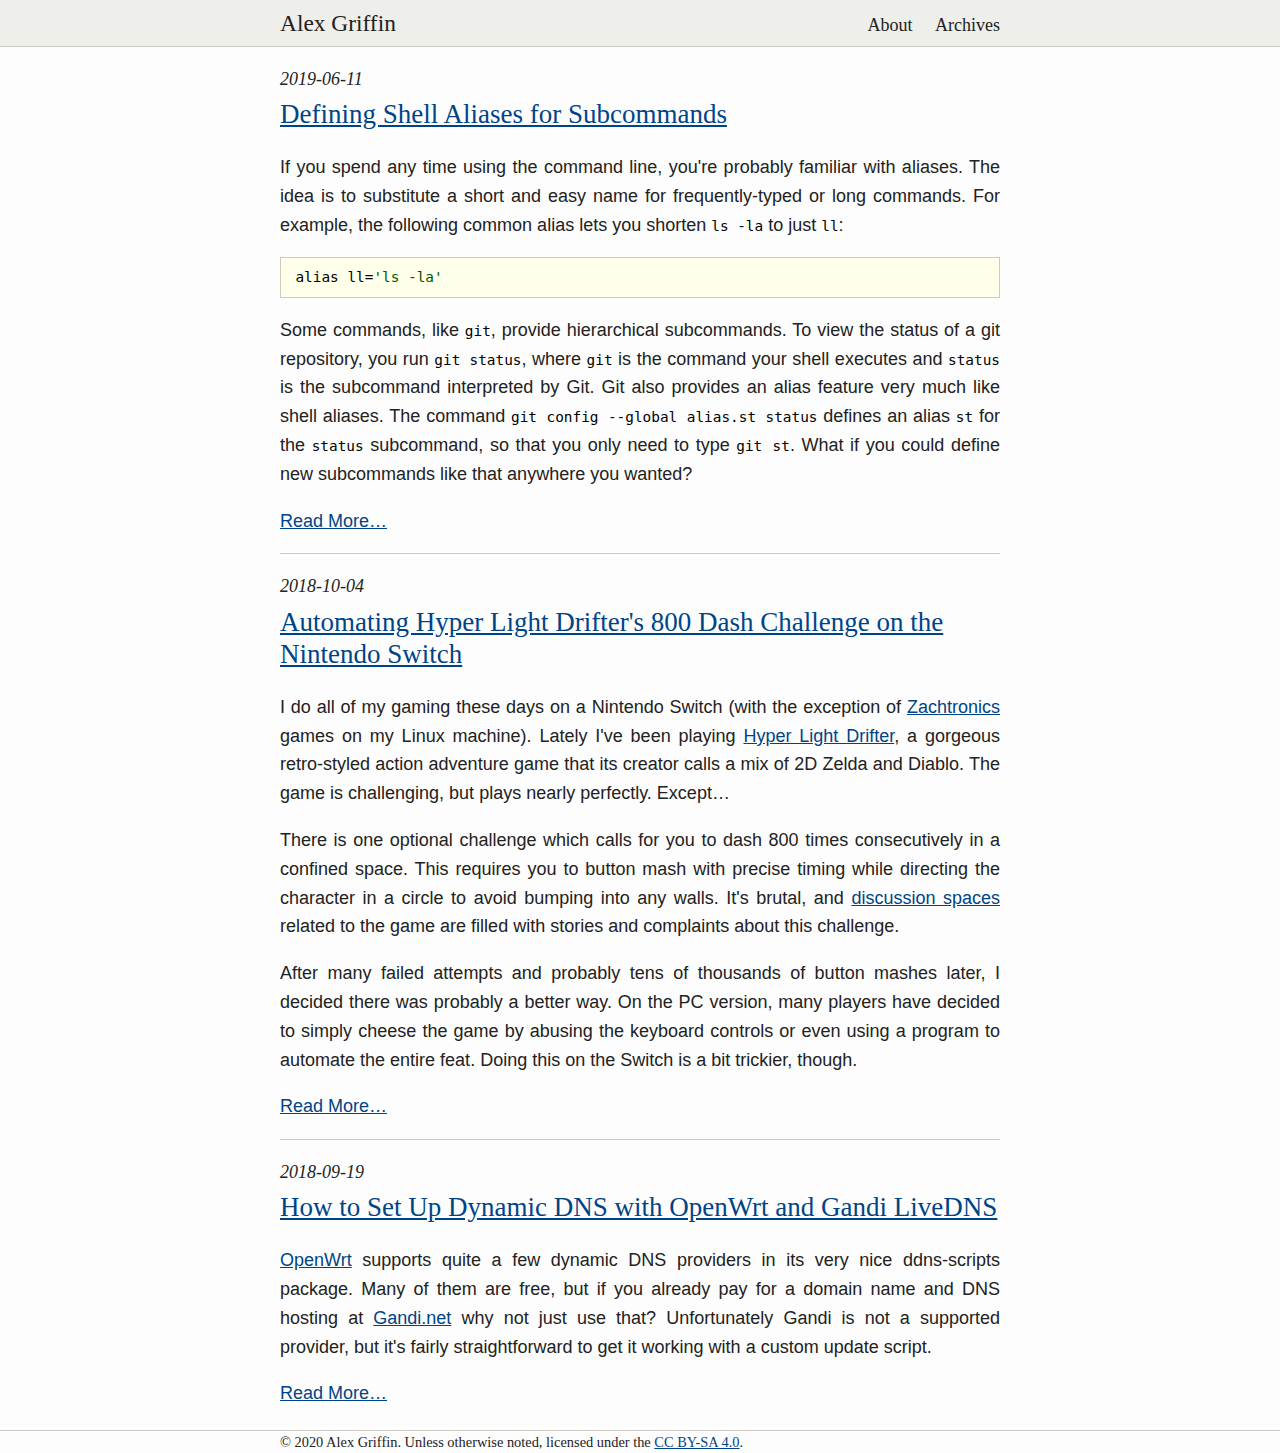
<file: index.html>
<!doctype html><html lang=en><head><meta name=generator content="Hugo 0.74.3"><meta charset=utf-8><meta name=viewport content="width=device-width,initial-scale=1"><title>Alex Griffin</title><link rel=stylesheet href=/style.css><link rel=alternate type=application/rss+xml href=/post/index.xml title="Alex Griffin"><link rel=icon type=image/x-icon href=/favicon.ico></head><body><div id=preamble class=status><nav><div class="container split"><a class=brand href=/>Alex Griffin</a>
<span><a class=nav-link href=/about/>About</a>
<a class=nav-link href=/post/>Archives</a></span></div></nav></div><div id=content><div class=date><p>2019-06-11</p></div><h2><a href=/post/shell-subaliases/>Defining Shell Aliases for Subcommands</a></h2><p>If you spend any time using the command line, you're probably familiar
with aliases. The idea is to substitute a short and easy name for
frequently-typed or long commands. For example, the following common
alias lets you shorten <code class=verbatim>ls -la</code> to just <code class=verbatim>ll</code>:</p><div class="src src-sh"><div class=highlight><pre class=chroma><code class=language-sh data-lang=sh><span class=nb>alias</span> <span class=nv>ll</span><span class=o>=</span><span class=s1>&#39;ls -la&#39;</span></code></pre></div></div><p>Some commands, like <code class=verbatim>git</code>, provide hierarchical subcommands. To view the
status of a git repository, you run <code class=verbatim>git status</code>, where <code class=verbatim>git</code> is the
command your shell executes and <code class=verbatim>status</code> is the subcommand interpreted
by Git. Git also provides an alias feature very much like shell aliases.
The command <code class=verbatim>git config --global alias.st status</code> defines an alias <code class=verbatim>st</code>
for the <code class=verbatim>status</code> subcommand, so that you only need to type <code class=verbatim>git st</code>.
What if you could define new subcommands like that anywhere you wanted?</p><div class=morelink><p><a href=/post/shell-subaliases/>Read More&#8230;</a></div><hr><div class=date><p>2018-10-04</p></div><h2><a href=/post/hyper-light-dasher/>Automating Hyper Light Drifter's 800 Dash Challenge on the Nintendo Switch</a></h2><p>I do all of my gaming these days on a Nintendo Switch (with the
exception of <a href=http://www.zachtronics.com/>Zachtronics</a> games on my
Linux machine). Lately I've been playing
<a href=https://heartmachine.com/hyper-light>Hyper Light Drifter</a>, a gorgeous
retro-styled action adventure game that its creator calls a mix of 2D
Zelda and Diablo. The game is challenging, but plays nearly perfectly.
Except…</p><p>There is one optional challenge which calls for you to dash 800 times
consecutively in a confined space. This requires you to button mash with
precise timing while directing the character in a circle to avoid
bumping into any walls. It's brutal, and
<a href=https://old.reddit.com/r/hyperlightdrifter/>discussion spaces</a> related to
the game are filled with stories and complaints about this challenge.</p><p>After many failed attempts and probably tens of thousands of button
mashes later, I decided there was probably a better way. On the PC
version, many players have decided to simply cheese the game by abusing
the keyboard controls or even using a program to automate the entire
feat. Doing this on the Switch is a bit trickier, though.</p><div class=morelink><p><a href=/post/hyper-light-dasher/>Read More&#8230;</a></div><hr><div class=date><p>2018-09-19</p></div><h2><a href=/post/openwrt-ddns-gandi/>How to Set Up Dynamic DNS with OpenWrt and Gandi LiveDNS</a></h2><p><a href=https://openwrt.org/>OpenWrt</a> supports quite a few dynamic DNS
providers in its very nice ddns-scripts package. Many of them are free,
but if you already pay for a domain name and DNS hosting at
<a href=https://www.gandi.net/en>Gandi.net</a> why not just use that?
Unfortunately Gandi is not a supported provider, but it's fairly
straightforward to get it working with a custom update script.</p><div class=morelink><p><a href=/post/openwrt-ddns-gandi/>Read More&#8230;</a></div></div><div id=postamble class=status><footer><div class=container>&copy; 2020 Alex Griffin. Unless otherwise noted, licensed under the
<a href=https://creativecommons.org/licenses/by-sa/4.0/>CC BY-SA 4.0</a>.</div></footer></div></body></html>
</file>
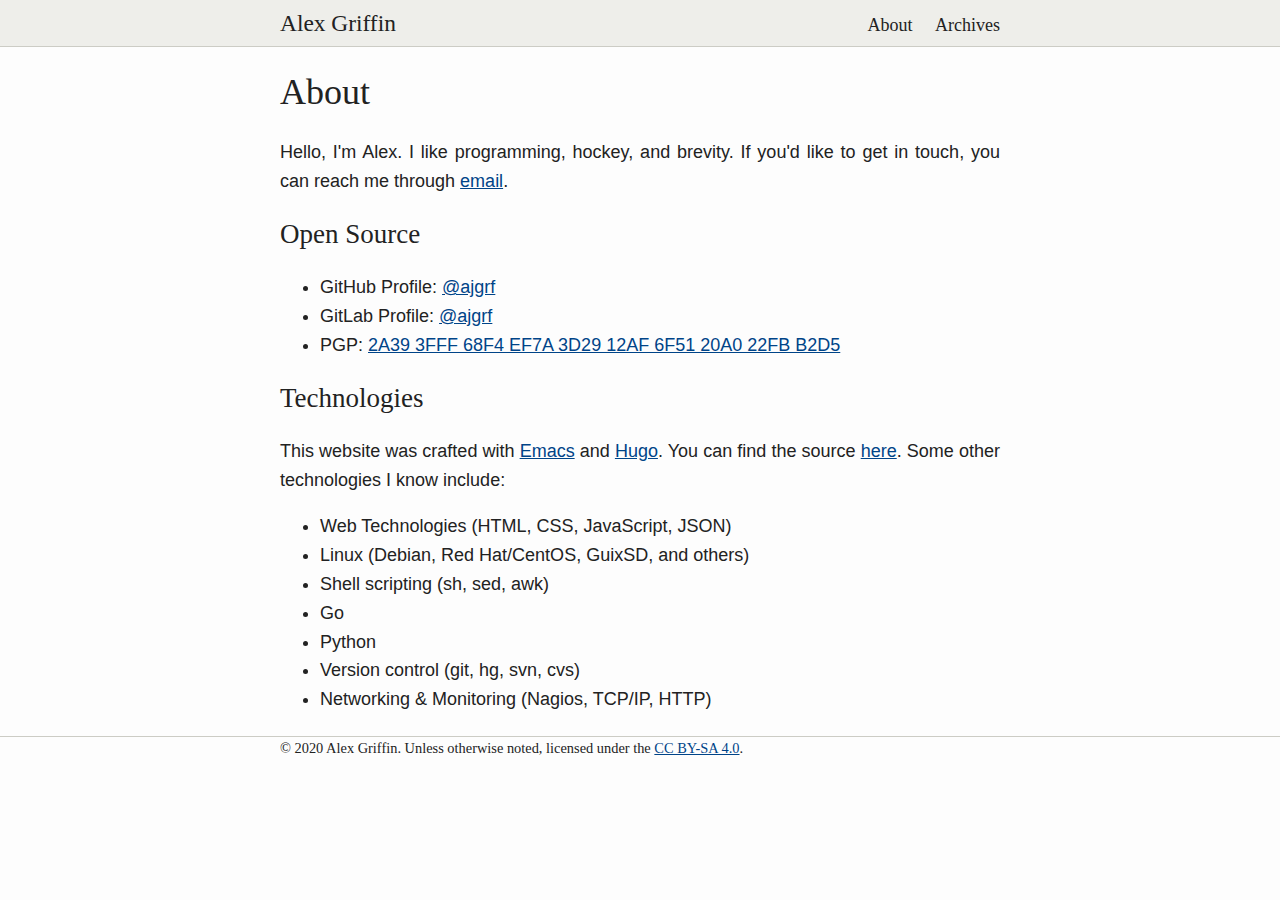
<file: about/index.html>
<!doctype html><html lang=en><head><meta charset=utf-8><meta name=viewport content="width=device-width,initial-scale=1"><title>About</title><link rel=stylesheet href=/style.css><link rel=alternate type=application/rss+xml href=/post/index.xml title="Alex Griffin"><link rel=icon type=image/x-icon href=/favicon.ico></head><body><div id=preamble class=status><nav><div class="container split"><a class=brand href=/>Alex Griffin</a>
<span><a class=nav-link href=/about/>About</a>
<a class=nav-link href=/post/>Archives</a></span></div></nav></div><div id=content><h1 class=title>About</h1><p>Hello, I'm Alex. I like programming, hockey, and brevity.
If you'd like to get in touch, you can reach me through
<a href=mailto:Alex%20Griffin%20%3Ca%40ajgrf.com%3E>email</a>.</p><div id=outline-container-headline-1 class=outline-2><h2 id=headline-1>Open Source</h2><div id=outline-text-headline-1 class=outline-text-2><ul><li><p>GitHub Profile: <a href=https://github.com/ajgrf>@ajgrf</a></p></li><li><p>GitLab Profile: <a href=https://gitlab.com/ajgrf>@ajgrf</a></p></li><li><p>PGP: <a href=../public_key.asc>2A39 3FFF 68F4 EF7A 3D29 12AF 6F51 20A0
22FB B2D5</a></p></li></ul></div></div><div id=outline-container-headline-2 class=outline-2><h2 id=headline-2>Technologies</h2><div id=outline-text-headline-2 class=outline-text-2><p>This website was crafted with <a href=https://www.gnu.org/software/emacs/>Emacs</a>
and <a href=https://gohugo.io/>Hugo</a>. You can find
the source <a href=https://github.com/ajgrf/ajgrf.com>here</a>. Some other
technologies I know include:</p><ul><li><p>Web Technologies (HTML, CSS, JavaScript, JSON)</p></li><li><p>Linux (Debian, Red Hat/CentOS, GuixSD, and others)</p></li><li><p>Shell scripting (sh, sed, awk)</p></li><li><p>Go</p></li><li><p>Python</p></li><li><p>Version control (git, hg, svn, cvs)</p></li><li><p>Networking & Monitoring (Nagios, TCP/IP, HTTP)</p></li></ul></div></div></div><div id=postamble class=status><footer><div class=container>&copy; 2020 Alex Griffin. Unless otherwise noted, licensed under the
<a href=https://creativecommons.org/licenses/by-sa/4.0/>CC BY-SA 4.0</a>.</div></footer></div></body></html>
</file>
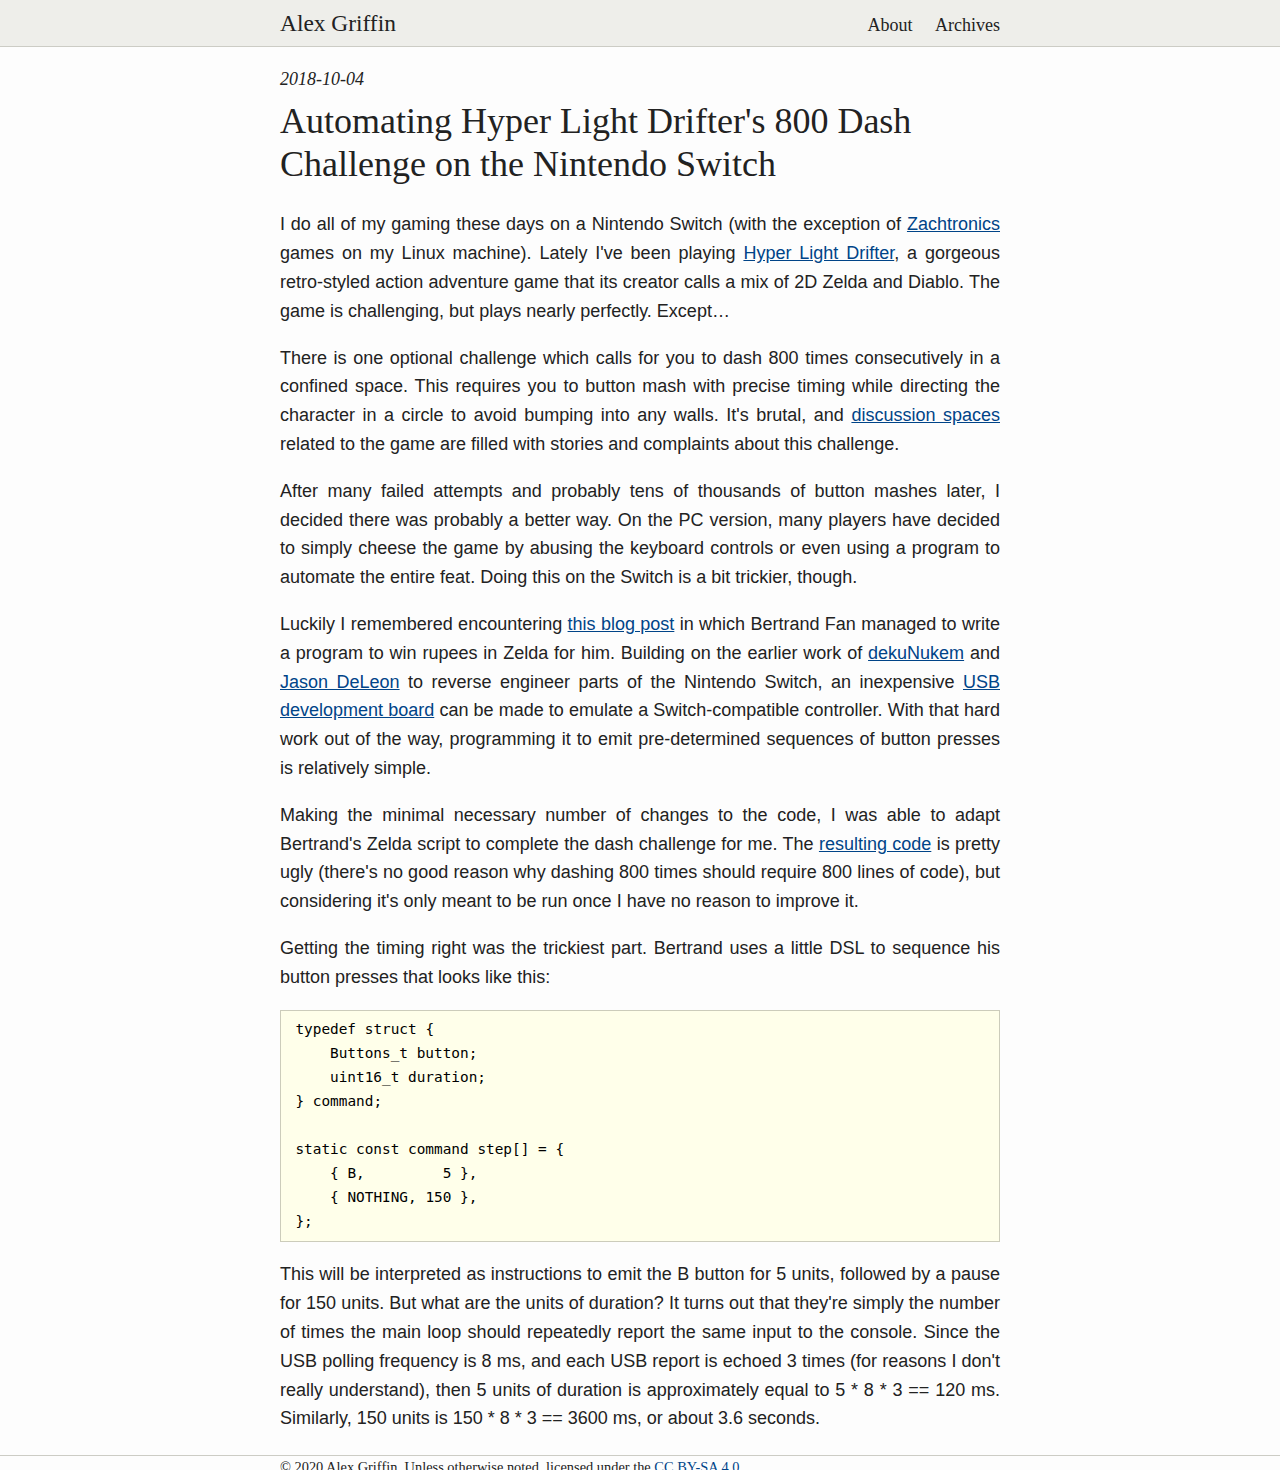
<file: post/hyper-light-dasher/index.html>
<!doctype html><html lang=en><head><meta charset=utf-8><meta name=viewport content="width=device-width,initial-scale=1"><title>Automating Hyper Light Drifter's 800 Dash Challenge on the Nintendo Switch</title><link rel=stylesheet href=/style.css><link rel=alternate type=application/rss+xml href=/post/index.xml title="Alex Griffin"><link rel=icon type=image/x-icon href=/favicon.ico></head><body><div id=preamble class=status><nav><div class="container split"><a class=brand href=/>Alex Griffin</a>
<span><a class=nav-link href=/about/>About</a>
<a class=nav-link href=/post/>Archives</a></span></div></nav></div><div id=content><div class=date><p>2018-10-04</p></div><h1 class=title>Automating Hyper Light Drifter's 800 Dash Challenge on the Nintendo Switch</h1><p>I do all of my gaming these days on a Nintendo Switch (with the
exception of <a href=http://www.zachtronics.com/>Zachtronics</a> games on my
Linux machine). Lately I've been playing
<a href=https://heartmachine.com/hyper-light>Hyper Light Drifter</a>, a gorgeous
retro-styled action adventure game that its creator calls a mix of 2D
Zelda and Diablo. The game is challenging, but plays nearly perfectly.
Except…</p><p>There is one optional challenge which calls for you to dash 800 times
consecutively in a confined space. This requires you to button mash with
precise timing while directing the character in a circle to avoid
bumping into any walls. It's brutal, and
<a href=https://old.reddit.com/r/hyperlightdrifter/>discussion spaces</a> related to
the game are filled with stories and complaints about this challenge.</p><p>After many failed attempts and probably tens of thousands of button
mashes later, I decided there was probably a better way. On the PC
version, many players have decided to simply cheese the game by abusing
the keyboard controls or even using a program to automate the entire
feat. Doing this on the Switch is a bit trickier, though.</p><p>Luckily I remembered encountering
<a href=https://medium.com/@bertrandom/automating-zelda-3b37127e24c8>this
blog post</a> in which Bertrand Fan managed to write a program to win
rupees in Zelda for him. Building on the earlier work of
<a href=https://github.com/dekuNukem/Nintendo_Switch_Reverse_Engineering>dekuNukem</a>
and <a href=https://github.com/progmem/Switch-Fightstick>Jason DeLeon</a> to
reverse engineer parts of the Nintendo Switch, an inexpensive
<a href=https://www.pjrc.com/store/teensypp.html>USB development board</a> can
be made to emulate a Switch-compatible controller. With that hard work
out of the way, programming it to emit pre-determined sequences of
button presses is relatively simple.</p><p>Making the minimal necessary number of changes to the code, I was able
to adapt Bertrand's Zelda script to complete the dash challenge for me.
The <a href=https://github.com/ajgrf/hyper-light-dasher>resulting code</a> is
pretty ugly (there's no good reason why dashing 800 times should require
800 lines of code), but considering it's only meant to be run once I
have no reason to improve it.</p><p>Getting the timing right was the trickiest part. Bertrand uses a little
DSL to sequence his button presses that looks like this:</p><div class="src src-c"><div class=highlight><pre class=chroma><code class=language-c data-lang=c><span class=k>typedef</span> <span class=k>struct</span> <span class=p>{</span>
    <span class=n>Buttons_t</span> <span class=n>button</span><span class=p>;</span>
    <span class=n>uint16_t</span> <span class=n>duration</span><span class=p>;</span>
<span class=p>}</span> <span class=n>command</span><span class=p>;</span>

<span class=k>static</span> <span class=k>const</span> <span class=n>command</span> <span class=n>step</span><span class=p>[]</span> <span class=o>=</span> <span class=p>{</span>
    <span class=p>{</span> <span class=n>B</span><span class=p>,</span>         <span class=mi>5</span> <span class=p>},</span>
    <span class=p>{</span> <span class=n>NOTHING</span><span class=p>,</span> <span class=mi>150</span> <span class=p>},</span>
<span class=p>};</span></code></pre></div></div><p>This will be interpreted as instructions to emit the B button for 5
units, followed by a pause for 150 units. But what are the units of
duration? It turns out that they're simply the number of times the main
loop should repeatedly report the same input to the console. Since the
USB polling frequency is 8 ms, and each USB report is echoed 3 times
(for reasons I don't really understand), then 5 units of duration is
approximately equal to 5 * 8 * 3 == 120 ms. Similarly, 150
units is 150 * 8 * 3 == 3600 ms, or about 3.6 seconds.</p></div><div id=postamble class=status><footer><div class=container>&copy; 2020 Alex Griffin. Unless otherwise noted, licensed under the
<a href=https://creativecommons.org/licenses/by-sa/4.0/>CC BY-SA 4.0</a>.</div></footer></div></body></html>
</file>
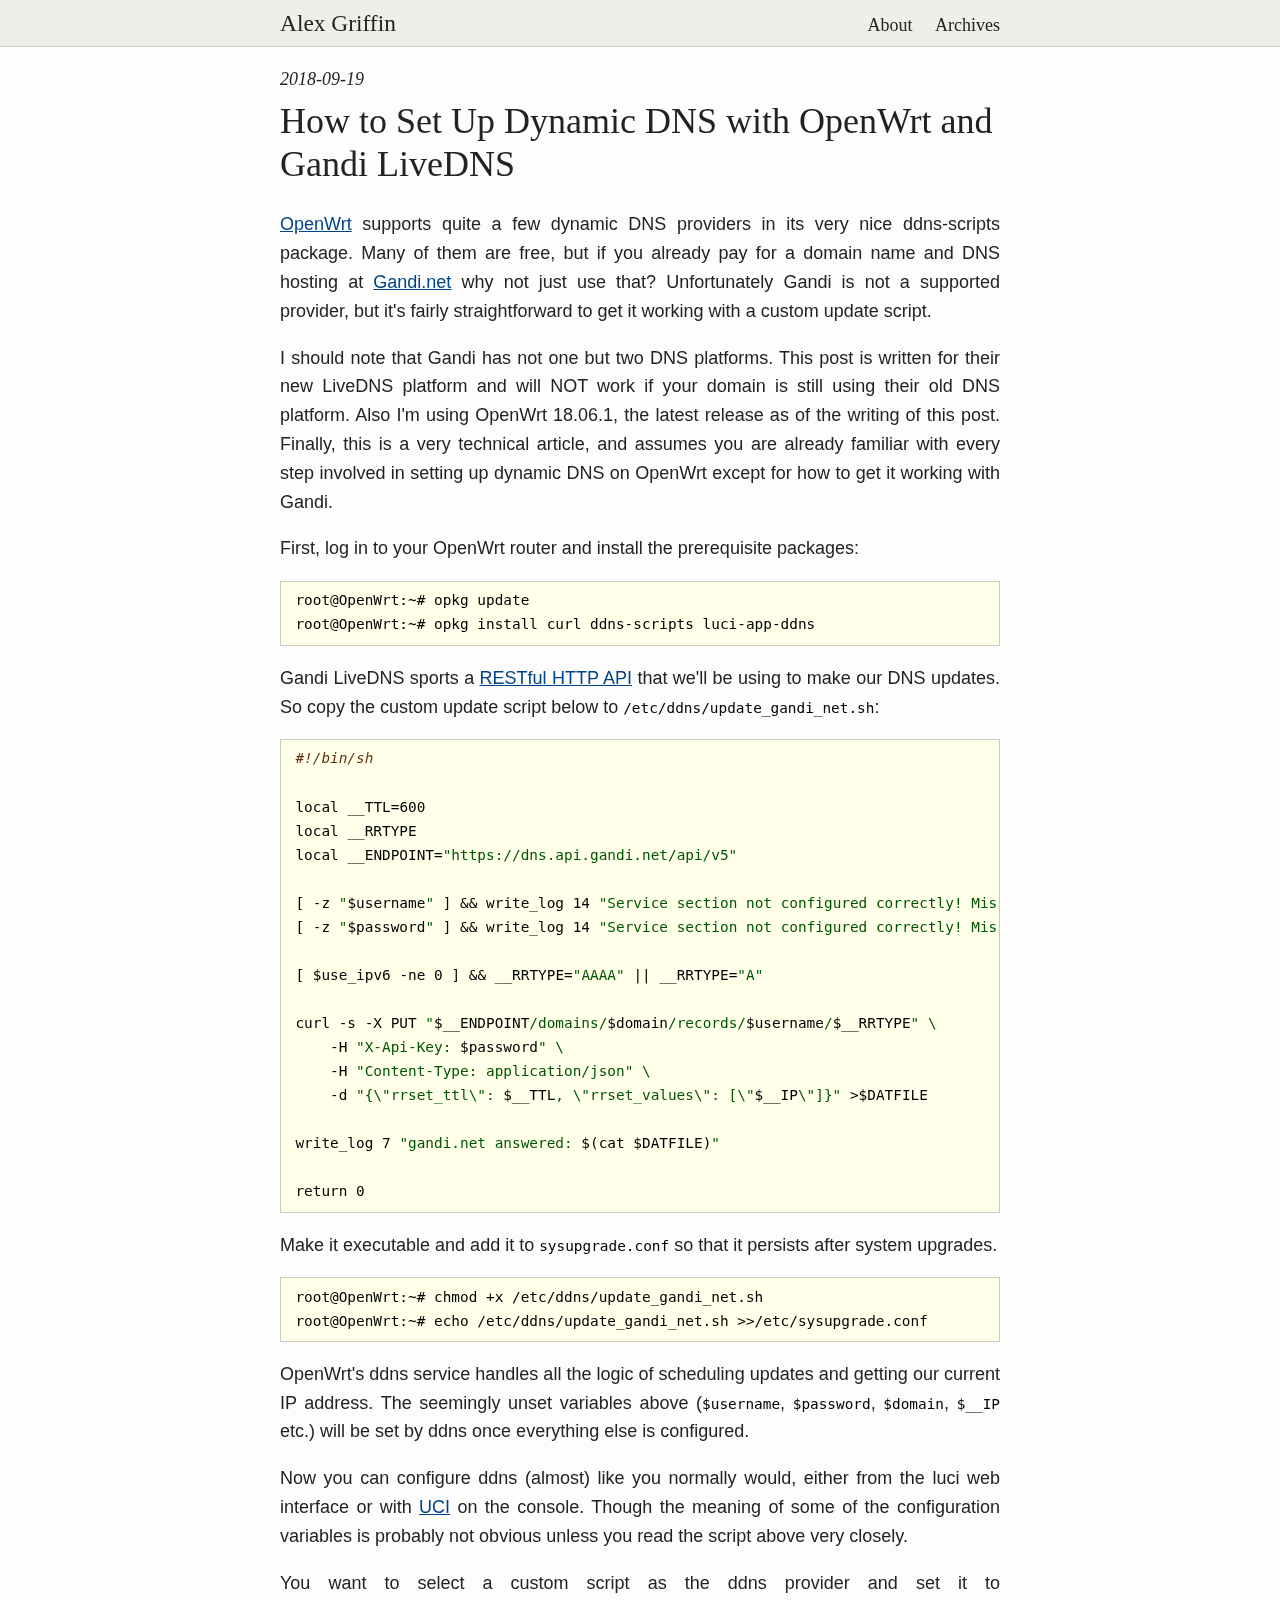
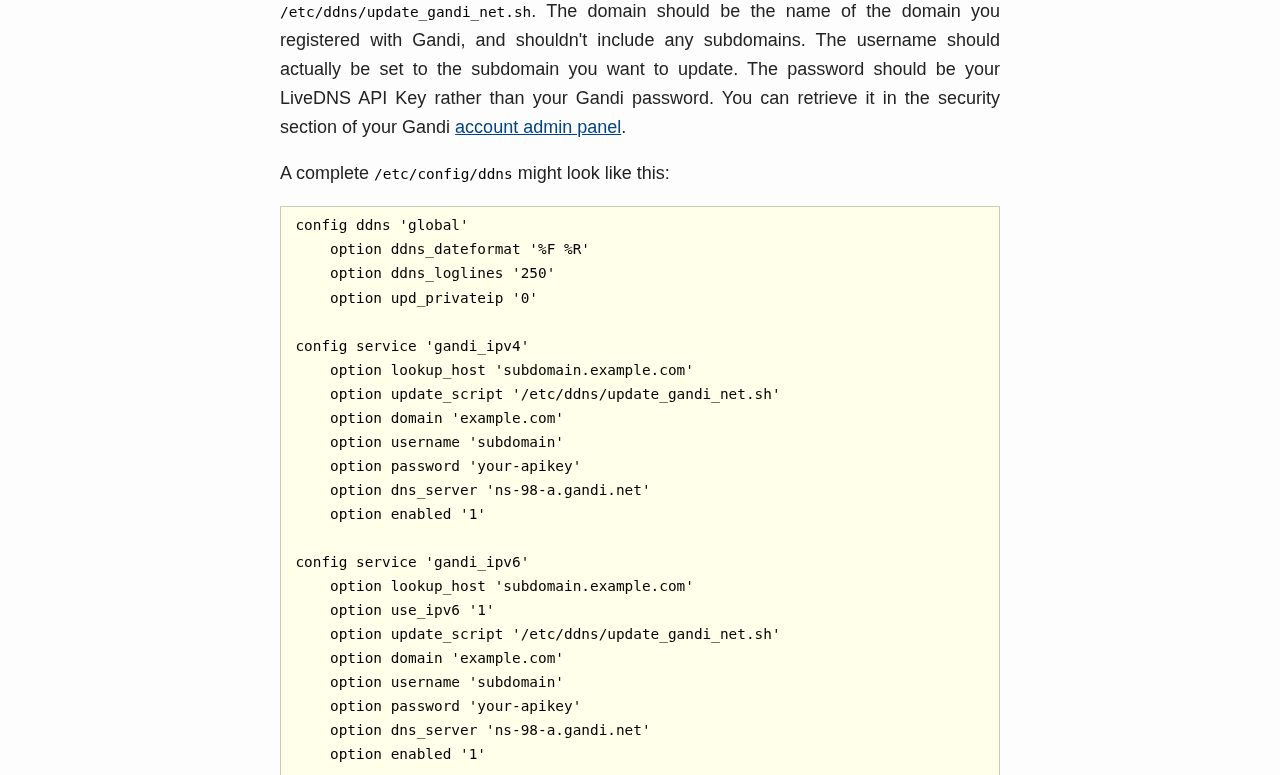
<file: post/openwrt-ddns-gandi/index.html>
<!doctype html><html lang=en><head><meta charset=utf-8><meta name=viewport content="width=device-width,initial-scale=1"><title>How to Set Up Dynamic DNS with OpenWrt and Gandi LiveDNS</title><link rel=stylesheet href=/style.css><link rel=alternate type=application/rss+xml href=/post/index.xml title="Alex Griffin"><link rel=icon type=image/x-icon href=/favicon.ico></head><body><div id=preamble class=status><nav><div class="container split"><a class=brand href=/>Alex Griffin</a>
<span><a class=nav-link href=/about/>About</a>
<a class=nav-link href=/post/>Archives</a></span></div></nav></div><div id=content><div class=date><p>2018-09-19</p></div><h1 class=title>How to Set Up Dynamic DNS with OpenWrt and Gandi LiveDNS</h1><p><a href=https://openwrt.org/>OpenWrt</a> supports quite a few dynamic DNS
providers in its very nice ddns-scripts package. Many of them are free,
but if you already pay for a domain name and DNS hosting at
<a href=https://www.gandi.net/en>Gandi.net</a> why not just use that?
Unfortunately Gandi is not a supported provider, but it's fairly
straightforward to get it working with a custom update script.</p><p>I should note that Gandi has not one but two DNS platforms. This post is
written for their new LiveDNS platform and will NOT work if your domain
is still using their old DNS platform. Also I'm using OpenWrt 18.06.1,
the latest release as of the writing of this post. Finally, this is a
very technical article, and assumes you are already familiar with every
step involved in setting up dynamic DNS on OpenWrt except for how to get
it working with Gandi.</p><p>First, log in to your OpenWrt router and install the prerequisite
packages:</p><div class="src src-sh"><div class=highlight><pre class=chroma><code class=language-sh data-lang=sh>root@OpenWrt:~# opkg update
root@OpenWrt:~# opkg install curl ddns-scripts luci-app-ddns</code></pre></div></div><p>Gandi LiveDNS sports a <a href=https://doc.livedns.gandi.net/>RESTful HTTP
API</a> that we'll be using to make our DNS updates. So copy the custom
update script below to <code class=verbatim>/etc/ddns/update_gandi_net.sh</code>:</p><div class="src src-sh"><div class=highlight><pre class=chroma><code class=language-sh data-lang=sh><span class=cp>#!/bin/sh
</span><span class=cp></span>
<span class=nb>local</span> <span class=nv>__TTL</span><span class=o>=</span><span class=m>600</span>
<span class=nb>local</span> __RRTYPE
<span class=nb>local</span> <span class=nv>__ENDPOINT</span><span class=o>=</span><span class=s2>&#34;https://dns.api.gandi.net/api/v5&#34;</span>

<span class=o>[</span> -z <span class=s2>&#34;</span><span class=nv>$username</span><span class=s2>&#34;</span> <span class=o>]</span> <span class=o>&amp;&amp;</span> write_log <span class=m>14</span> <span class=s2>&#34;Service section not configured correctly! Missing subdomain as &#39;username&#39;&#34;</span>
<span class=o>[</span> -z <span class=s2>&#34;</span><span class=nv>$password</span><span class=s2>&#34;</span> <span class=o>]</span> <span class=o>&amp;&amp;</span> write_log <span class=m>14</span> <span class=s2>&#34;Service section not configured correctly! Missing API Key as &#39;password&#39;&#34;</span>

<span class=o>[</span> <span class=nv>$use_ipv6</span> -ne <span class=m>0</span> <span class=o>]</span> <span class=o>&amp;&amp;</span> <span class=nv>__RRTYPE</span><span class=o>=</span><span class=s2>&#34;AAAA&#34;</span> <span class=o>||</span> <span class=nv>__RRTYPE</span><span class=o>=</span><span class=s2>&#34;A&#34;</span>

curl -s -X PUT <span class=s2>&#34;</span><span class=nv>$__ENDPOINT</span><span class=s2>/domains/</span><span class=nv>$domain</span><span class=s2>/records/</span><span class=nv>$username</span><span class=s2>/</span><span class=nv>$__RRTYPE</span><span class=s2>&#34;</span> <span class=se>\
</span><span class=se></span>    -H <span class=s2>&#34;X-Api-Key: </span><span class=nv>$password</span><span class=s2>&#34;</span> <span class=se>\
</span><span class=se></span>    -H <span class=s2>&#34;Content-Type: application/json&#34;</span> <span class=se>\
</span><span class=se></span>    -d <span class=s2>&#34;{\&#34;rrset_ttl\&#34;: </span><span class=nv>$__TTL</span><span class=s2>, \&#34;rrset_values\&#34;: [\&#34;</span><span class=nv>$__IP</span><span class=s2>\&#34;]}&#34;</span> &gt;<span class=nv>$DATFILE</span>

write_log <span class=m>7</span> <span class=s2>&#34;gandi.net answered: </span><span class=k>$(</span>cat <span class=nv>$DATFILE</span><span class=k>)</span><span class=s2>&#34;</span>

<span class=k>return</span> <span class=m>0</span></code></pre></div></div><p>Make it executable and add it to <code class=verbatim>sysupgrade.conf</code> so that it persists
after system upgrades.</p><div class="src src-sh"><div class=highlight><pre class=chroma><code class=language-sh data-lang=sh>root@OpenWrt:~# chmod +x /etc/ddns/update_gandi_net.sh
root@OpenWrt:~# <span class=nb>echo</span> /etc/ddns/update_gandi_net.sh &gt;&gt;/etc/sysupgrade.conf</code></pre></div></div><p>OpenWrt's ddns service handles all the logic of scheduling updates and
getting our current IP address. The seemingly unset variables above
(<code class=verbatim>$username</code>, <code class=verbatim>$password</code>, <code class=verbatim>$domain</code>, <code class=verbatim>$__IP</code> etc.) will be set by ddns
once everything else is configured.</p><p>Now you can configure ddns (almost) like you normally would, either
from the luci web interface or with
<a href=https://openwrt.org/docs/guide-user/base-system/uci>UCI</a> on the
console. Though the meaning of some of the configuration variables is
probably not obvious unless you read the script above very closely.</p><p>You want to select a custom script as the ddns provider and set it to
<code class=verbatim>/etc/ddns/update_gandi_net.sh</code>. The domain should be the name of the
domain you registered with Gandi, and shouldn't include any subdomains.
The username should actually be set to the subdomain you want to update.
The password should be your LiveDNS API Key rather than your Gandi
password. You can retrieve it in the security section of your Gandi
<a href=https://account.gandi.net/>account admin panel</a>.</p><p>A complete <code class=verbatim>/etc/config/ddns</code> might look like this:</p><div class="src src-conf"><pre><code class=language-conf data-lang=conf>config ddns &#39;global&#39;
    option ddns_dateformat &#39;%F %R&#39;
    option ddns_loglines &#39;250&#39;
    option upd_privateip &#39;0&#39;

config service &#39;gandi_ipv4&#39;
    option lookup_host &#39;subdomain.example.com&#39;
    option update_script &#39;/etc/ddns/update_gandi_net.sh&#39;
    option domain &#39;example.com&#39;
    option username &#39;subdomain&#39;
    option password &#39;your-apikey&#39;
    option dns_server &#39;ns-98-a.gandi.net&#39;
    option enabled &#39;1&#39;

config service &#39;gandi_ipv6&#39;
    option lookup_host &#39;subdomain.example.com&#39;
    option use_ipv6 &#39;1&#39;
    option update_script &#39;/etc/ddns/update_gandi_net.sh&#39;
    option domain &#39;example.com&#39;
    option username &#39;subdomain&#39;
    option password &#39;your-apikey&#39;
    option dns_server &#39;ns-98-a.gandi.net&#39;
    option enabled &#39;1&#39;</code></pre></div></div><div id=postamble class=status><footer><div class=container>&copy; 2020 Alex Griffin. Unless otherwise noted, licensed under the
<a href=https://creativecommons.org/licenses/by-sa/4.0/>CC BY-SA 4.0</a>.</div></footer></div></body></html>
</file>
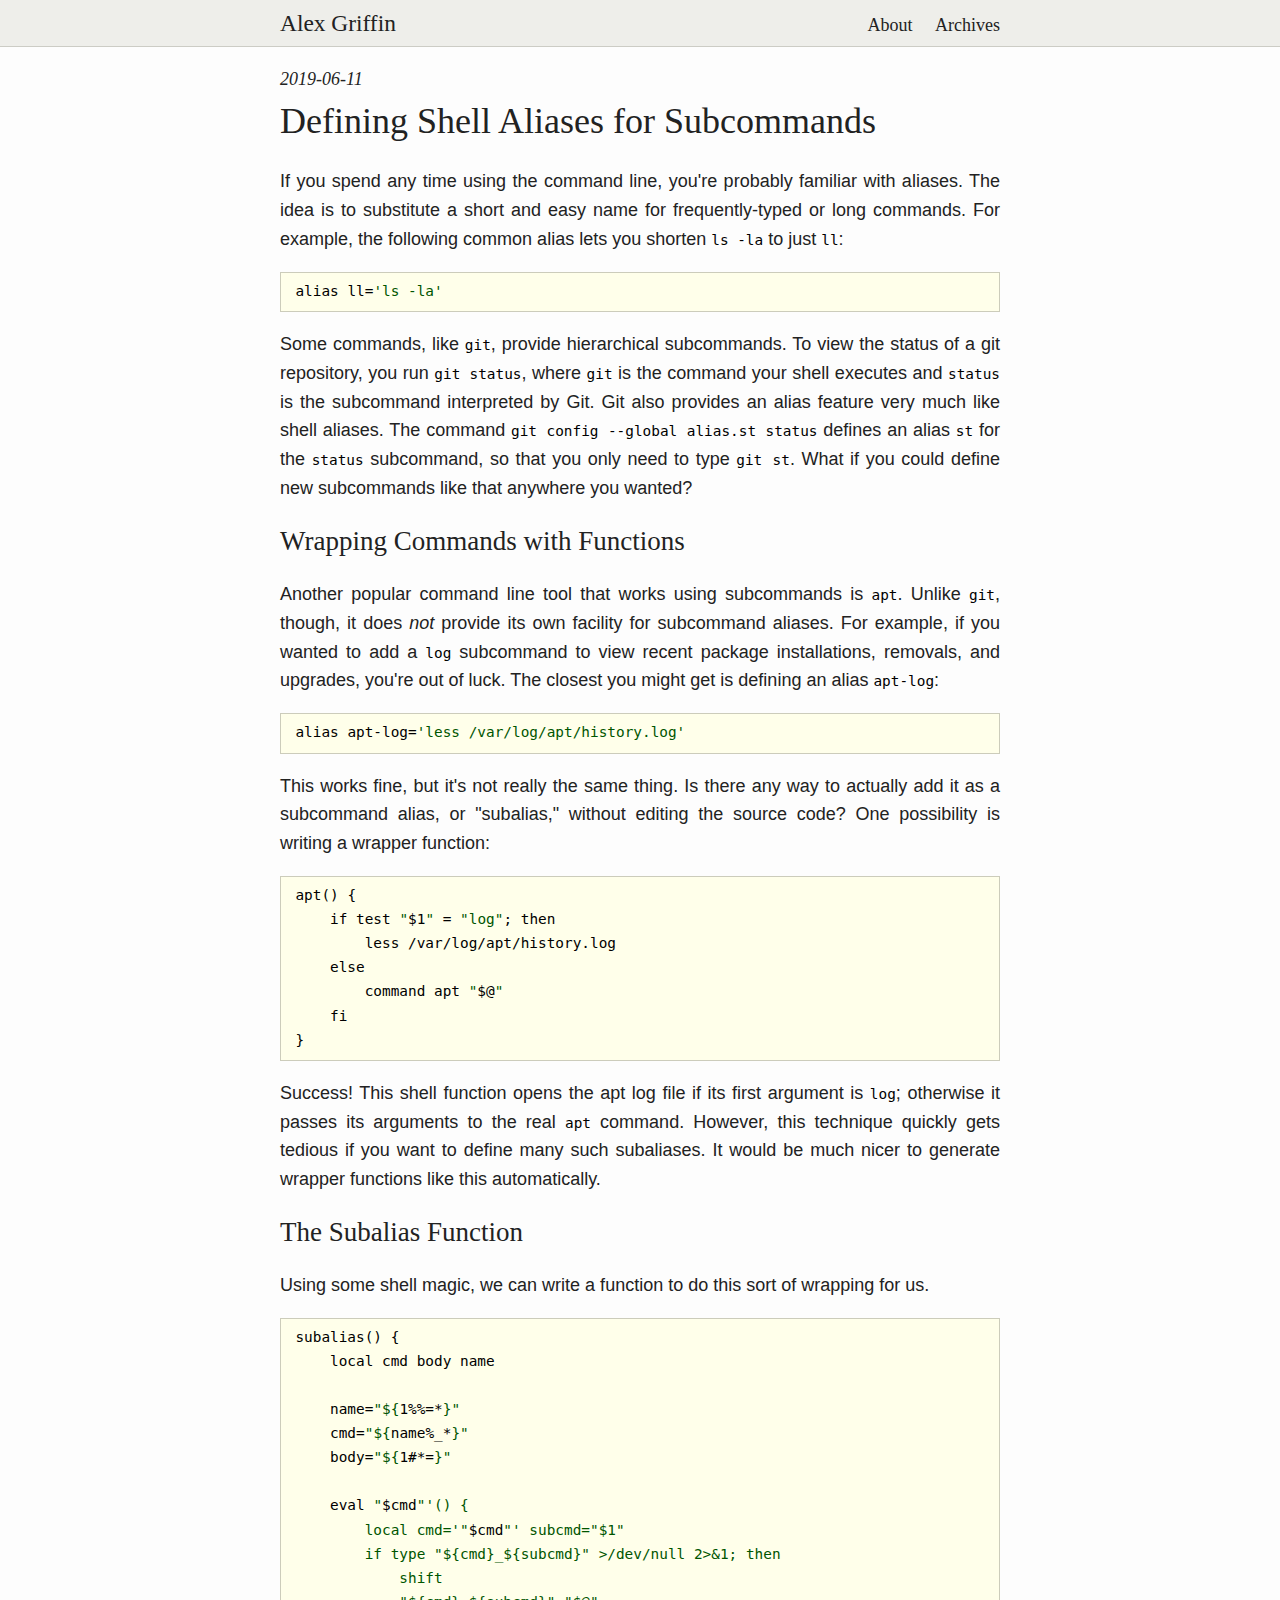
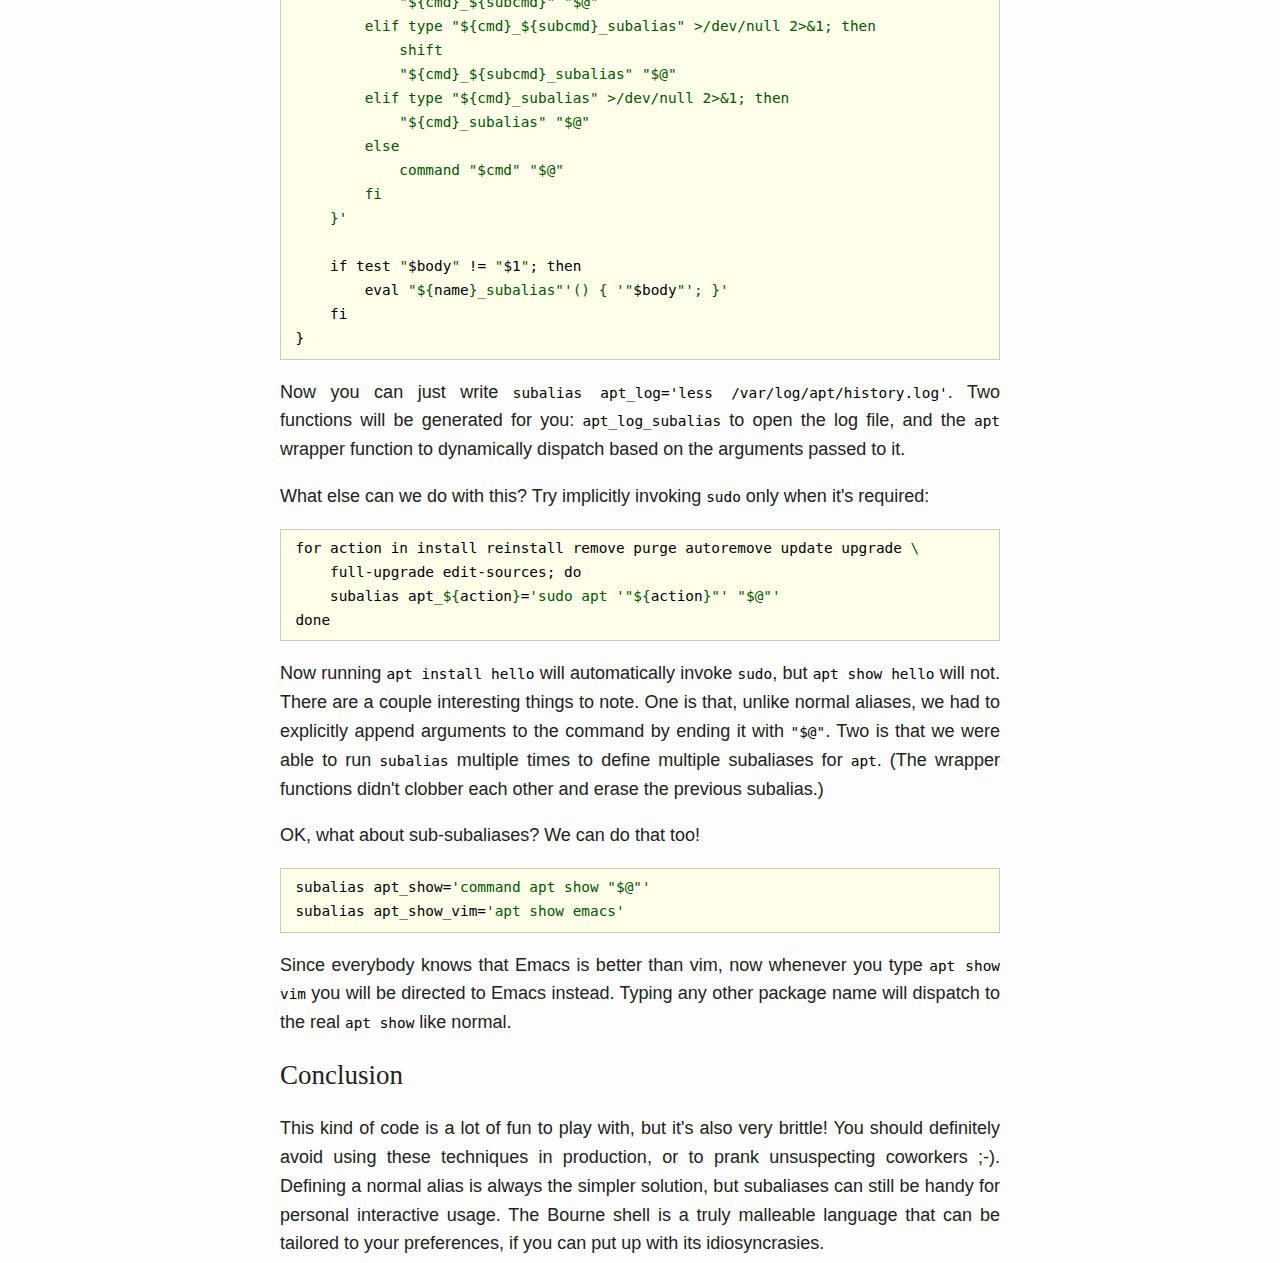
<file: post/shell-subaliases/index.html>
<!doctype html><html lang=en><head><meta charset=utf-8><meta name=viewport content="width=device-width,initial-scale=1"><title>Defining Shell Aliases for Subcommands</title><link rel=stylesheet href=/style.css><link rel=alternate type=application/rss+xml href=/post/index.xml title="Alex Griffin"><link rel=icon type=image/x-icon href=/favicon.ico></head><body><div id=preamble class=status><nav><div class="container split"><a class=brand href=/>Alex Griffin</a>
<span><a class=nav-link href=/about/>About</a>
<a class=nav-link href=/post/>Archives</a></span></div></nav></div><div id=content><div class=date><p>2019-06-11</p></div><h1 class=title>Defining Shell Aliases for Subcommands</h1><p>If you spend any time using the command line, you're probably familiar
with aliases. The idea is to substitute a short and easy name for
frequently-typed or long commands. For example, the following common
alias lets you shorten <code class=verbatim>ls -la</code> to just <code class=verbatim>ll</code>:</p><div class="src src-sh"><div class=highlight><pre class=chroma><code class=language-sh data-lang=sh><span class=nb>alias</span> <span class=nv>ll</span><span class=o>=</span><span class=s1>&#39;ls -la&#39;</span></code></pre></div></div><p>Some commands, like <code class=verbatim>git</code>, provide hierarchical subcommands. To view the
status of a git repository, you run <code class=verbatim>git status</code>, where <code class=verbatim>git</code> is the
command your shell executes and <code class=verbatim>status</code> is the subcommand interpreted
by Git. Git also provides an alias feature very much like shell aliases.
The command <code class=verbatim>git config --global alias.st status</code> defines an alias <code class=verbatim>st</code>
for the <code class=verbatim>status</code> subcommand, so that you only need to type <code class=verbatim>git st</code>.
What if you could define new subcommands like that anywhere you wanted?</p><div id=outline-container-headline-1 class=outline-2><h2 id=headline-1>Wrapping Commands with Functions</h2><div id=outline-text-headline-1 class=outline-text-2><p>Another popular command line tool that works using subcommands is <code class=verbatim>apt</code>.
Unlike <code class=verbatim>git</code>, though, it does <em>not</em> provide its own facility for
subcommand aliases. For example, if you wanted to add a <code class=verbatim>log</code> subcommand
to view recent package installations, removals, and upgrades, you're out
of luck. The closest you might get is defining an alias <code class=verbatim>apt-log</code>:</p><div class="src src-sh"><div class=highlight><pre class=chroma><code class=language-sh data-lang=sh><span class=nb>alias</span> apt-log<span class=o>=</span><span class=s1>&#39;less /var/log/apt/history.log&#39;</span></code></pre></div></div><p>This works fine, but it's not really the same thing. Is there any way to
actually add it as a subcommand alias, or "subalias," without editing
the source code? One possibility is writing a wrapper function:</p><div class="src src-sh"><div class=highlight><pre class=chroma><code class=language-sh data-lang=sh>apt<span class=o>()</span> <span class=o>{</span>
    <span class=k>if</span> <span class=nb>test</span> <span class=s2>&#34;</span><span class=nv>$1</span><span class=s2>&#34;</span> <span class=o>=</span> <span class=s2>&#34;log&#34;</span><span class=p>;</span> <span class=k>then</span>
        less /var/log/apt/history.log
    <span class=k>else</span>
        <span class=nb>command</span> apt <span class=s2>&#34;</span><span class=nv>$@</span><span class=s2>&#34;</span>
    <span class=k>fi</span>
<span class=o>}</span></code></pre></div></div><p>Success! This shell function opens the apt log file if its first
argument is <code class=verbatim>log</code>; otherwise it passes its arguments to the real <code class=verbatim>apt</code>
command. However, this technique quickly gets tedious if you want to
define many such subaliases. It would be much nicer to generate wrapper
functions like this automatically.</p></div></div><div id=outline-container-headline-2 class=outline-2><h2 id=headline-2>The Subalias Function</h2><div id=outline-text-headline-2 class=outline-text-2><p>Using some shell magic, we can write a function to do this sort of
wrapping for us.</p><div class="src src-sh"><div class=highlight><pre class=chroma><code class=language-sh data-lang=sh>subalias<span class=o>()</span> <span class=o>{</span>
    <span class=nb>local</span> cmd body name

    <span class=nv>name</span><span class=o>=</span><span class=s2>&#34;</span><span class=si>${</span><span class=nv>1</span><span class=p>%%=*</span><span class=si>}</span><span class=s2>&#34;</span>
    <span class=nv>cmd</span><span class=o>=</span><span class=s2>&#34;</span><span class=si>${</span><span class=nv>name</span><span class=p>%_*</span><span class=si>}</span><span class=s2>&#34;</span>
    <span class=nv>body</span><span class=o>=</span><span class=s2>&#34;</span><span class=si>${</span><span class=nv>1</span><span class=p>#*=</span><span class=si>}</span><span class=s2>&#34;</span>

    <span class=nb>eval</span> <span class=s2>&#34;</span><span class=nv>$cmd</span><span class=s2>&#34;</span><span class=s1>&#39;() {
</span><span class=s1>        local cmd=&#39;</span><span class=s2>&#34;</span><span class=nv>$cmd</span><span class=s2>&#34;</span><span class=s1>&#39; subcmd=&#34;$1&#34;
</span><span class=s1>        if type &#34;${cmd}_${subcmd}&#34; &gt;/dev/null 2&gt;&amp;1; then
</span><span class=s1>            shift
</span><span class=s1>            &#34;${cmd}_${subcmd}&#34; &#34;$@&#34;
</span><span class=s1>        elif type &#34;${cmd}_${subcmd}_subalias&#34; &gt;/dev/null 2&gt;&amp;1; then
</span><span class=s1>            shift
</span><span class=s1>            &#34;${cmd}_${subcmd}_subalias&#34; &#34;$@&#34;
</span><span class=s1>        elif type &#34;${cmd}_subalias&#34; &gt;/dev/null 2&gt;&amp;1; then
</span><span class=s1>            &#34;${cmd}_subalias&#34; &#34;$@&#34;
</span><span class=s1>        else
</span><span class=s1>            command &#34;$cmd&#34; &#34;$@&#34;
</span><span class=s1>        fi
</span><span class=s1>    }&#39;</span>

    <span class=k>if</span> <span class=nb>test</span> <span class=s2>&#34;</span><span class=nv>$body</span><span class=s2>&#34;</span> !<span class=o>=</span> <span class=s2>&#34;</span><span class=nv>$1</span><span class=s2>&#34;</span><span class=p>;</span> <span class=k>then</span>
        <span class=nb>eval</span> <span class=s2>&#34;</span><span class=si>${</span><span class=nv>name</span><span class=si>}</span><span class=s2>_subalias&#34;</span><span class=s1>&#39;() { &#39;</span><span class=s2>&#34;</span><span class=nv>$body</span><span class=s2>&#34;</span><span class=s1>&#39;; }&#39;</span>
    <span class=k>fi</span>
<span class=o>}</span></code></pre></div></div><p>Now you can just write
<code>subalias apt_log='less /var/log/apt/history.log'</code>. Two functions will
be generated for you: <code class=verbatim>apt_log_subalias</code> to open the log file, and the
<code class=verbatim>apt</code> wrapper function to dynamically dispatch based on the arguments
passed to it.</p><p>What else can we do with this? Try implicitly invoking <code class=verbatim>sudo</code> only when
it's required:</p><div class="src src-sh"><div class=highlight><pre class=chroma><code class=language-sh data-lang=sh><span class=k>for</span> action in install reinstall remove purge autoremove update upgrade <span class=se>\
</span><span class=se></span>    full-upgrade edit-sources<span class=p>;</span> <span class=k>do</span>
    subalias apt_<span class=si>${</span><span class=nv>action</span><span class=si>}</span><span class=o>=</span><span class=s1>&#39;sudo apt &#39;</span><span class=s2>&#34;</span><span class=si>${</span><span class=nv>action</span><span class=si>}</span><span class=s2>&#34;</span><span class=s1>&#39; &#34;$@&#34;&#39;</span>
<span class=k>done</span></code></pre></div></div><p>Now running <code class=verbatim>apt install hello</code> will automatically invoke <code class=verbatim>sudo</code>, but
<code class=verbatim>apt show hello</code> will not. There are a couple interesting things to
note. One is that, unlike normal aliases, we had to explicitly append
arguments to the command by ending it with <code>"$@"</code>. Two is that we were
able to run <code class=verbatim>subalias</code> multiple times to define multiple subaliases for
<code class=verbatim>apt</code>. (The wrapper functions didn't clobber each other and erase the
previous subalias.)</p><p>OK, what about sub-subaliases? We can do that too!</p><div class="src src-sh"><div class=highlight><pre class=chroma><code class=language-sh data-lang=sh>subalias <span class=nv>apt_show</span><span class=o>=</span><span class=s1>&#39;command apt show &#34;$@&#34;&#39;</span>
subalias <span class=nv>apt_show_vim</span><span class=o>=</span><span class=s1>&#39;apt show emacs&#39;</span></code></pre></div></div><p>Since everybody knows that Emacs is better than vim, now whenever you
type <code class=verbatim>apt show vim</code> you will be directed to Emacs instead. Typing any
other package name will dispatch to the real <code class=verbatim>apt show</code> like normal.</p></div></div><div id=outline-container-headline-3 class=outline-2><h2 id=headline-3>Conclusion</h2><div id=outline-text-headline-3 class=outline-text-2><p>This kind of code is a lot of fun to play with, but it's also very
brittle! You should definitely avoid using these techniques in
production, or to prank unsuspecting coworkers ;-). Defining a normal
alias is always the simpler solution, but subaliases can still be handy
for personal interactive usage. The Bourne shell is a truly malleable
language that can be tailored to your preferences, if you can put up
with its idiosyncrasies.</p></div></div></div><div id=postamble class=status><footer><div class=container>&copy; 2020 Alex Griffin. Unless otherwise noted, licensed under the
<a href=https://creativecommons.org/licenses/by-sa/4.0/>CC BY-SA 4.0</a>.</div></footer></div></body></html>
</file>
